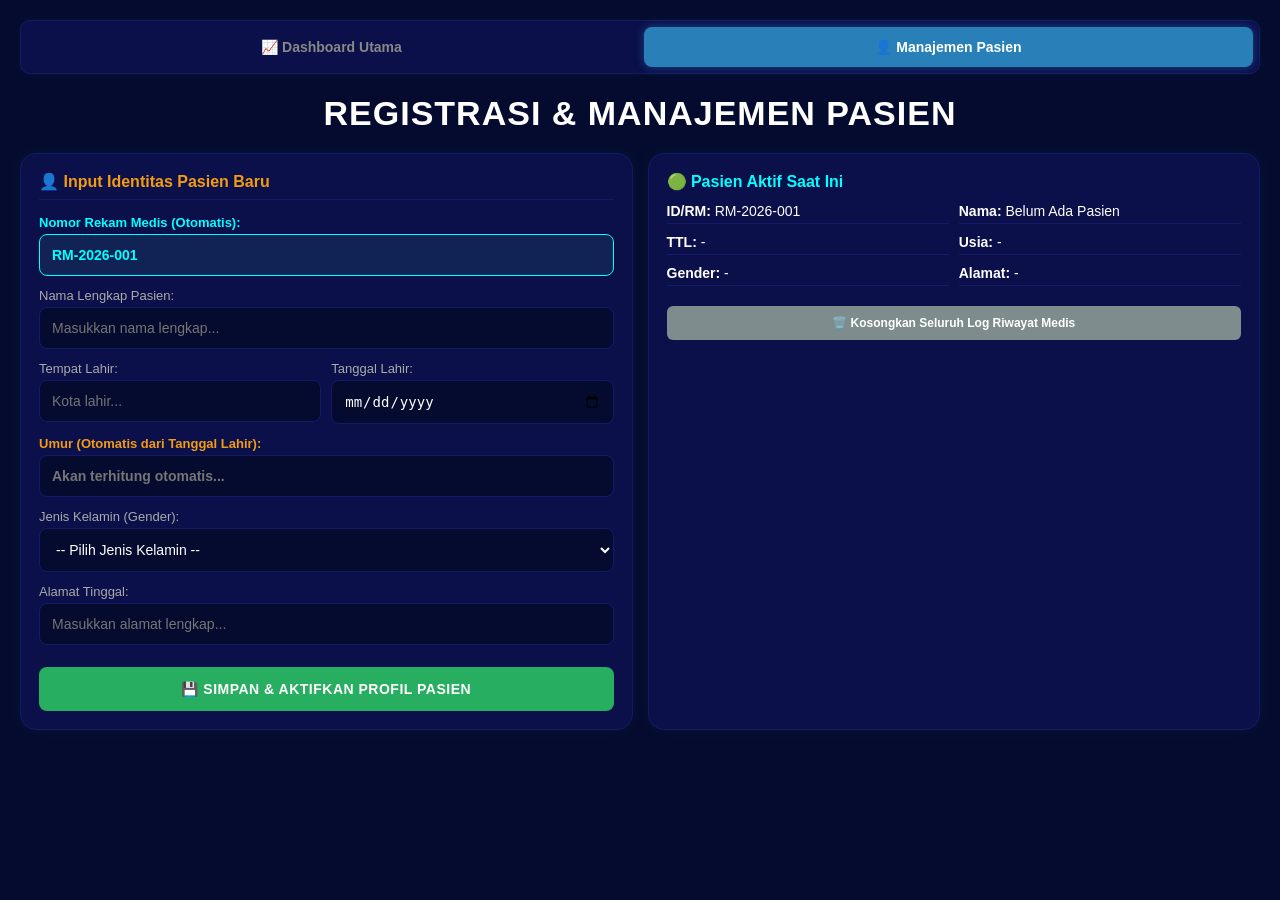
<file: pasien.html>
<!DOCTYPE html>
<html lang="en">
<head>
    <meta charset="UTF-8">
    <meta name="viewport" content="width=device-width, initial-scale=1.0">
    <title>Manajemen Pasien - Monitoring Kesehatan</title>
    <link rel="stylesheet" href="style.css?v=317">
</head>
<body>

<div class="container">
    <nav class="navbar">
        <a href="index.html" class="nav-item">📈 Dashboard Utama</a>
        <a href="pasien.html" class="nav-item active">👤 Manajemen Pasien</a>
    </nav>

    <header style="margin-top: 20px;">
        <h1>REGISTRASI & MANAJEMEN PASIEN</h1>
    </header>

    <section class="info-layout" style="margin-top: 20px;">
        <div class="info-panel" style="background: #0b0f4a;">
            <h3 style="color: #f39c12; border-bottom: 1px solid #141b66; padding-bottom: 8px; margin-bottom: 15px;">👤 Input Identitas Pasien Baru</h3>
            
            <div class="form-page-layout" style="display: flex; flex-direction: column; gap: 12px;">
                <div style="display: flex; flex-direction: column; gap: 4px;">
                    <label style="font-size: 13px; color: #00ffff; font-weight: bold;">Nomor Rekam Medis (Otomatis):</label>
                    <input type="text" id="input-rm-pasien" readonly style="padding: 12px; border-radius: 8px; border: 1px solid #00ffff; background: #112255; color: #00ffff; font-weight: bold;">
                </div>

                <div style="display: flex; flex-direction: column; gap: 4px;">
                    <label style="font-size: 13px; color: #aaa;">Nama Lengkap Pasien:</label>
                    <input type="text" id="input-nama-pasien" placeholder="Masukkan nama lengkap...">
                </div>

                <div style="display: grid; grid-template-columns: 1fr 1fr; gap: 10px;">
                    <div style="display: flex; flex-direction: column; gap: 4px;">
                        <label style="font-size: 13px; color: #aaa;">Tempat Lahir:</label>
                        <input type="text" id="input-tempat-pasien" placeholder="Kota lahir...">
                    </div>
                    <div style="display: flex; flex-direction: column; gap: 4px;">
                        <label style="font-size: 13px; color: #aaa;">Tanggal Lahir:</label>
                        <input type="date" id="input-ttl-pasien" onchange="hitungUmurOtomatis()">
                    </div>
                </div>

                <div style="display: flex; flex-direction: column; gap: 4px;">
                    <label style="font-size: 13px; color: #f39c12; font-weight: bold;">Umur (Otomatis dari Tanggal Lahir):</label>
                    <input type="text" id="input-usia-pasien" readonly placeholder="Akan terhitung otomatis..." style="padding: 12px; border-radius: 8px; border: 1px solid #141b66; background: #050b2e; color: #f39c12; font-weight: bold;">
                </div>

                <div style="display: flex; flex-direction: column; gap: 4px;">
                    <label style="font-size: 13px; color: #aaa;">Jenis Kelamin (Gender):</label>
                    <select id="input-gender-pasien">
                        <option value="">-- Pilih Jenis Kelamin --</option>
                        <option value="Laki-laki">Laki-laki</option>
                        <option value="Perempuan">Perempuan</option>
                    </select>
                </div>

                <div style="display: flex; flex-direction: column; gap: 4px;">
                    <label style="font-size: 13px; color: #aaa;">Alamat Tinggal:</label>
                    <input type="text" id="input-alamat-pasien" placeholder="Masukkan alamat lengkap...">
                </div>

                <button onclick="updateProfilPasien()" style="margin-top: 10px; padding: 14px; background: #27ae60; border: none; border-radius: 8px; color: white; font-weight: bold; cursor: pointer; font-size: 14px; letter-spacing: 0.5px;">💾 SIMPAN & AKTIFKAN PROFIL PASIEN</button>
            </div>
        </div>

        <div class="info-panel profile-box">
            <h3>🟢 Pasien Aktif Saat Ini</h3>
            <div class="profile-grid" style="margin-bottom: 20px;">
                <p><strong>ID/RM:</strong> <span id="p-rm">Menyiapkan...</span></p>
                <p><strong>Nama:</strong> <span id="p-name">Menyiapkan...</span></p>
                <p><strong>TTL:</strong> <span id="p-ttl">Menyiapkan...</span></p>
                <p><strong>Usia:</strong> <span id="p-age">Menyiapkan...</span></p>
                <p><strong>Gender:</strong> <span id="p-gender">Menyiapkan...</span></p>
                <p><strong>Alamat:</strong> <span id="p-alamat">Menyiapkan...</span></p>
            </div>
            
            <button class="btn-log btn-clear" onclick="hapusSemuaRiwayat()" style="width: 100%; padding: 10px; background: #7f8c8d; border-radius: 6px; font-size: 12px; color:white; border:none; cursor:pointer; font-weight:bold;">🗑️ Kosongkan Seluruh Log Riwayat Medis</button>
        </div>
    </section>
</div>

<style>
    .form-page-layout input, .form-page-layout select {
        padding: 12px;
        border-radius: 8px;
        border: 1px solid #141b66;
        background: #050b2e;
        color: white;
        font-size: 14px;
    }
    .form-page-layout input:focus, .form-page-layout select:focus {
        outline: none;
        border-color: #00ffff;
    }
</style>

<script>
    // GENERATE NOMOR RM OTOMATIS BERURUTAN (Format: RM-2026-001)
    function generateRMOtomatis() {
        let riwayatLama = localStorage.getItem("riwayatMedisPasien");
        let arrayRiwayat = riwayatLama ? JSON.parse(riwayatLama) : [];
        
        let urutanLanjut = 1;
        
        if (arrayRiwayat.length > 0) {
            // Ambil data nomor RM terakhir yang tersimpan di log logis
            let rmTerakhir = arrayRiwayat[0].rm; // Contoh: "RM-2026-003"
            let nomorStr = rmTerakhir.split("-")[2]; // Mengambil "003"
            if(!isNaN(nomorStr)) {
                urutanLanjut = parseInt(nomorStr) + 1;
            }
        }
        
        // Pad nomor urut agar memiliki 3 digit (contoh: 1 -> 001, 12 -> 012)
        let padNomor = String(urutanLanjut).padStart(3, '0');
        document.getElementById("input-rm-pasien").value = "RM-2026-" + padNomor;
    }

    // HITUNG UMUR OTOMATIS BERDASARKAN TANGGAL LAHIR
    function hitungUmurOtomatis() {
        let tglInput = document.getElementById("input-ttl-pasien").value;
        if (!tglInput) return;

        let lahir = new Date(tglInput);
        let sekarang = new Date(); // Berjalan di tahun 2026 sesuai device sistem
        
        let umur = sekarang.getFullYear() - lahir.getFullYear();
        let bulanDiff = sekarang.getMonth() - lahir.getMonth();
        
        if (bulanDiff < 0 || (bulanDiff === 0 && sekarang.getDate() < lahir.getDate())) {
            umur--;
        }
        
        document.getElementById("input-usia-pasien").value = umur >= 0 ? umur + " Tahun" : "0 Tahun";
    }

    function muatProfil() {
        let tersimpan = localStorage.getItem("profilPasienAktif");
        if (tersimpan) {
            let p = JSON.parse(tersimpan);
            document.getElementById("p-rm").innerText = p.rm;
            document.getElementById("p-name").innerText = p.nama;
            document.getElementById("p-ttl").innerText = (p.tempat || "-") + ", " + (p.tanggalStr || "-");
            document.getElementById("p-age").innerText = p.usia;
            document.getElementById("p-gender").innerText = p.gender;
            document.getElementById("p-alamat").innerText = p.alamat || "-";
        } else {
            // Default awal cetak template bawan jika masih kosong murni
            document.getElementById("p-rm").innerText = "RM-2026-001";
            document.getElementById("p-name").innerText = "Belum Ada Pasien";
            document.getElementById("p-ttl").innerText = "-";
            document.getElementById("p-age").innerText = "-";
            document.getElementById("p-gender").innerText = "-";
            document.getElementById("p-alamat").innerText = "-";
        }
        generateRMOtomatis();
    }

    function updateProfilPasien() {
        let vRm = document.getElementById("input-rm-pasien").value;
        let vNama = document.getElementById("input-nama-pasien").value.trim();
        let vTempat = document.getElementById("input-tempat-pasien").value.trim();
        let vTanggal = document.getElementById("input-ttl-pasien").value;
        let vUsia = document.getElementById("input-usia-pasien").value;
        let vGender = document.getElementById("input-gender-pasien").value;
        let vAlamat = document.getElementById("input-alamat-pasien").value.trim();

        if(!vNama) { alert("Nama Pasien wajib diisi!"); return; }
        if(!vTanggal) { alert("Tanggal Lahir wajib dipilih untuk kalkulasi umur!"); return; }

        // Konversi format tanggal agar enak dibaca (YYYY-MM-DD -> DD/MM/YYYY)
        let tglObj = new Date(vTanggal);
        let tanggalStr = String(tglObj.getDate()).padStart(2, '0') + "/" + String(tglObj.getMonth() + 1).padStart(2, '0') + "/" + tglObj.getFullYear();

        let profilBaru = { 
            rm: vRm, 
            nama: vNama, 
            tempat: vTempat || "-",
            tanggalStr: tanggalStr,
            usia: vUsia, 
            gender: vGender || "-",
            alamat: vAlamat || "-"
        };

        localStorage.setItem("profilPasienAktif", JSON.stringify(profilBaru));
        
        alert("Pasien Berhasil Didaftarkan!\nNomor " + vRm + " Telah Aktif.");
        muatProfil();

        // Kosongkan form input kembali bersih
        document.getElementById("input-nama-pasien").value = "";
        document.getElementById("input-tempat-pasien").value = "";
        document.getElementById("input-ttl-pasien").value = "";
        document.getElementById("input-usia-pasien").value = "";
        document.getElementById("input-gender-pasien").value = "";
        document.getElementById("input-alamat-pasien").value = "";
        generateRMOtomatis(); // Naikkan nomor antrean otomatis berikutnya
    }

    function hapusSemuaRiwayat() {
        if(confirm("Apakah Anda yakin ingin menghapus TOTAL semua riwayat log pasien? Nomor urut RM juga akan ter-reset kembali ke 001.")) {
            localStorage.removeItem("riwayatMedisPasien");
            alert("Seluruh log riwayat telah dikosongkan.");
            muatProfil();
        }
    }

    window.onload = muatProfil;
</script>
</body>
</html>
</file>
<file: style.css>
/* =====================
   RESET & GLOBAL STYLING
===================== */
* {
  margin: 0;
  padding: 0;
  box-sizing: border-box;
}

html, body {
  width: 100%;
  overflow-x: hidden;
}

body {
  background: #050b2e;
  color: white;
  font-family: Arial, sans-serif;
}

.container {
  width: 100%;
  padding: 12px;
}

/* =====================
   MENU NAVBAR
===================== */
.navbar {
  display: flex;
  background: #0b0f4a;
  border-radius: 10px;
  padding: 6px;
  gap: 8px;
  border: 1px solid #141b66;
  box-shadow: 0 0 10px rgba(0,255,255,.05);
}

.nav-item {
  flex: 1;
  text-align: center;
  padding: 12px;
  color: #888;
  text-decoration: none;
  font-weight: bold;
  font-size: 14px;
  border-radius: 8px;
  transition: 0.3s;
}

.nav-item:hover {
  background: rgba(0, 255, 255, 0.05);
  color: white;
}

.nav-item.active {
  background: #2980b9;
  color: white;
  box-shadow: 0 0 10px rgba(41, 128, 185, 0.5);
}

h1 {
  text-align: center;
  font-size: 24px;
  margin-bottom: 15px;
  letter-spacing: 1px;
}

/* =====================
   CARDS SENSOR ATAS
===================== */
.cards {
  display: flex;
  flex-direction: column;
  gap: 12px;
}

.card {
  width: 100%;
  background: #0b0f4a;
  border-radius: 16px;
  padding: 16px;
  text-align: center;
  box-shadow: 0 0 15px rgba(0,255,255,.08);
  border: 1px solid #141b66;
}

.card h2 {
  margin-top: 8px;
  font-size: 24px;
  color: #00ffff;
}

/* =====================
   GRID UTAMA & GRAFIK
===================== */
.grid {
  display: flex;
  flex-direction: column;
  gap: 15px;
  margin-top: 15px;
}

.charts, .gauges {
  display: flex;
  flex-direction: column;
  gap: 15px;
}

.chart-box {
  width: 100%;
  background: black;
  border-radius: 16px;
  padding: 12px;
  overflow: hidden;
  box-shadow: 0 0 10px rgba(0,255,255,.08);
  border: 1px solid #141b66;
}

#chartHR, #chartSpo2, #chartTemp, #chartTensi, 
#gaugeHR, #gaugeSpo2, #gaugeTemp, #gaugeBP {
  width: 100%!important;
}

#chartHR, #chartSpo2, #chartTemp { height: 260px; }
#gaugeHR, #gaugeSpo2, #gaugeTemp, #gaugeBP { height: 200px; }
#chartTensi { height: 220px; }

/* =====================
   PROFIL & REKOMENDASI PANEL
===================== */
.info-layout {
  display: flex;
  flex-direction: column;
  gap: 15px;
  margin-top: 20px;
}

.info-panel {
  background: #0b0f4a;
  border-radius: 16px;
  padding: 18px;
  box-shadow: 0 0 15px rgba(0,255,255,.05);
  border: 1px solid #141b66;
}

.info-panel h3 {
  font-size: 16px;
  margin-bottom: 12px;
  font-weight: bold;
}

.profile-box h3 { color: #00ffff; }
.advice-box h3 { color: #f39c12; }

.profile-grid {
  display: grid;
  grid-template-columns: 1fr;
  gap: 8px;
  font-size: 14px;
}

.profile-grid p {
  border-bottom: 1px solid #141b66;
  padding-bottom: 4px;
}

.advice-content {
  font-size: 14px;
  line-height: 1.5;
  background: #050b2e;
  padding: 12px;
  border-radius: 8px;
  border-left: 4px solid #f39c12;
  color: #ddd;
}

/* =====================
   STATUS FOOTER INDIKATOR
===================== */
.status-footer {
  margin-top: 20px;
  background: #0b0f4a;
  padding: 18px;
  border-radius: 16px;
  text-align: center;
  font-size: 22px;
  font-weight: bold;
  box-shadow: 0 0 15px rgba(0,255,255,.05);
  border: 1px solid #141b66;
}

/* =====================
   PANEL TABEL LOG RIWAYAT
===================== */
.log-container {
  background: #0b0f4a;
  border-radius: 16px;
  padding: 20px;
  margin-top: 25px;
  box-shadow: 0 0 15px rgba(0,255,255,.05);
  border: 1px solid #141b66;
}

.log-header {
  display: flex;
  flex-direction: column;
  justify-content: space-between;
  align-items: center;
  gap: 12px;
  margin-bottom: 15px;
  border-bottom: 2px solid #141b66;
  padding-bottom: 12px;
}

.log-header h3 { font-size: 16px; color: #00ffff; }
.log-buttons { display: flex; gap: 10px; }

.btn-log {
  padding: 8px 14px;
  border: none;
  border-radius: 6px;
  font-weight: bold;
  cursor: pointer;
  font-size: 13px;
  color: white;
}
.btn-csv { background: #27ae60; }

.table-responsive { width: 100%; overflow-x: auto; }
.log-table { width: 100%; border-collapse: collapse; font-size: 14px; text-align: left; }
.log-table th, .log-table td { padding: 12px; border-bottom: 1px solid #141b66; }
.log-table th { background: #050b2e; color: #f39c12; font-weight: bold; }
.log-table tbody tr:hover { background: rgba(0, 255, 255, 0.03); }

/* =====================
   RESPONSIVE MEDIA QUERIES
===================== */
@media(min-width:768px){
  .container { padding: 18px; }
  .cards { display: grid; grid-template-columns: repeat(2,1fr); gap: 15px; }
  .gauges { display: grid; grid-template-columns: repeat(2,1fr); gap: 15px; }
  .info-layout { flex-direction: row; }
  .info-panel { flex: 1; }
  .profile-grid { grid-template-columns: 1fr 1fr; gap: 10px; }
  h1 { font-size: 28px; }
  .log-header { flex-direction: row; }
}

@media(min-width:1200px){
  .container{ max-width: 1600px; margin: auto; padding: 20px; }
  h1 { font-size: 34px; }
  .cards { grid-template-columns: repeat(4,1fr); }
  .grid { display: grid; grid-template-columns: 2.5fr 1fr; gap: 20px; }
  #chartHR, #chartSpo2, #chartTemp { height: 360px; }
  #gaugeHR, #gaugeSpo2, #gaugeTemp, #gaugeBP { height: 260px; }
  #chartTensi { height: 260px; }
}

@media(min-width:1600px){
  .container { max-width: 1800px; }
  #chartHR, #chartSpo2, #chartTemp { height: 400px; }
}
</file>
